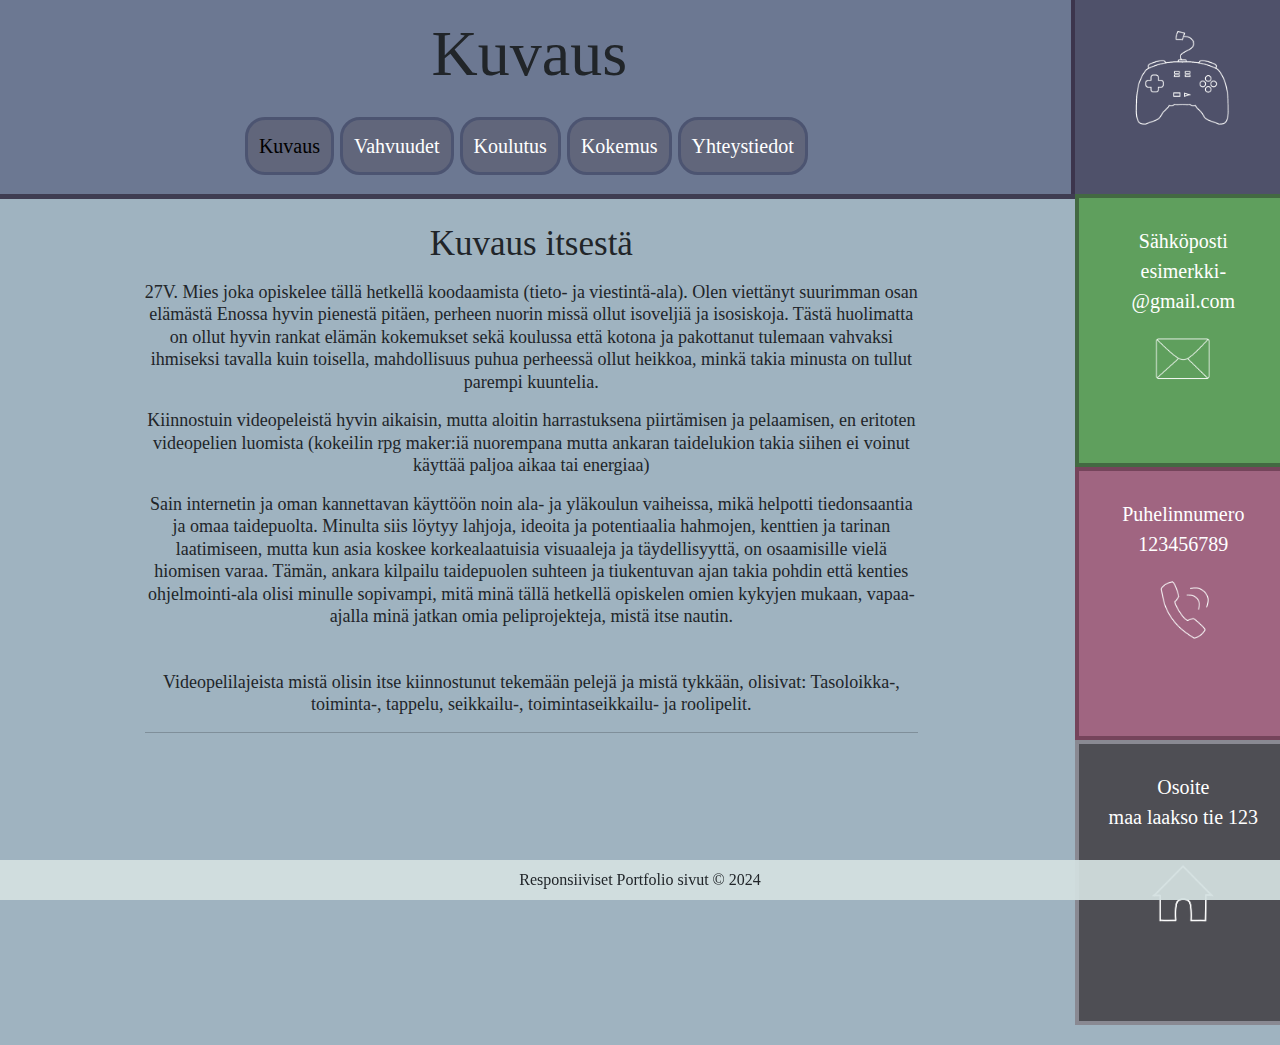
<file: index.html>
<!DOCTYPE html>
<html lang="fi" style="padding-bottom: 20px">
<head>
    <meta charset="UTF-8">
    <meta name="viewport" content="width=device-width, initial-scale=1.0">
    <title>Esittäytyminen</title>
    <link href="https://cdn.jsdelivr.net/npm/bootstrap@5.3.3/dist/css/bootstrap.min.css" rel="stylesheet" integrity="sha384-QWTKZyjpPEjISv5WaRU9OFeRpok6YctnYmDr5pNlyT2bRjXh0JMhjY6hW+ALEwIH" crossorigin="anonymous">
    <link rel="stylesheet" href="CSS/css-styles.css">
</head>
<body style="background-color: rgb(159, 179, 192)">
    <div class="container-fluid" style="height: 100%">
        <header>
            <section>
                <div class="row">
                    <div class="p-0 col-12 col-md-10" style="background-color: rgb(108, 120, 146); border-right: rgb(60, 53, 77) 4px solid;">
                        <h3 id="headeri" class="display-3 text-center py-3">Kuvaus</h3>

                        <nav id="navbar1" class="navbar justify-content-center d-grid" style="background-color: rgb(108, 120, 146);">
                            <ul class="display-inline-block navbar-nav list-group-horizontal-md" style="text-align:center;">
                                <li><a href="#" class="text-decoration-none nav-item list-group-item"><span id="active">Kuvaus</span></a></li>
                                <li><a href="vahvuudet.html" class="text-decoration-none nav-item list-group-item">Vahvuudet</a></li>
                                <li><a href="koulutus.html" class="text-decoration-none nav-item list-group-item">Koulutus</a></li>
                                <li><a href="kokemus.html" class="text-decoration-none nav-item list-group-item">Kokemus</a></li>
                                <li><a href="yhteystiedot.html" class="text-decoration-none nav-item list-group-item">Yhteys&shy;tiedot</a></li>
                            </ul>
                        </nav>
                    </div>
                    <div id="ohjainkulma" class="col-md-2 d-none d-md-block text-center m-0 p-0 py-4" style="color: white; font-size: 20px; background-color: #41405bda;">
                        <img class="my-1 mb-0" src="img/Ohjain kuva.png" alt="peliohjain kuvake">
                    </div>

                </div>
            </section>
        </header>        
        <section>
            <div id="VASENnav" class="container-fluid"> <!--d-md-block oli alunperin div id navbar1:n classissa-->
                <div class="row">

                    <div id="sisalto" class="col-12 col-md-10" style="background-color: rgb(159, 179, 192);">
                        <div class="container w-75">
                            <h2 class="text-center mt-4 mb-3" style="font-size: 35px;">Kuvaus itsestä</h2>

                            <p class="text-center lh-sm">27V. Mies joka opiskelee tällä hetkellä koodaamista (tieto- ja viestintä-ala).
                                Olen viettänyt suurimman osan elämästä Enossa hyvin pienestä pitäen, perheen nuorin missä ollut isoveljiä ja isosiskoja. Tästä huolimatta on ollut hyvin
                                rankat elämän kokemukset sekä koulussa että kotona ja pakottanut tulemaan vahvaksi ihmiseksi tavalla kuin toisella, mahdollisuus puhua perheessä ollut heikkoa, minkä
                                takia minusta on tullut parempi kuuntelia.</p>

                            <p class="text-center lh-sm">Kiinnostuin videopeleistä hyvin aikaisin, mutta aloitin harrastuksena piirtämisen ja pelaamisen, en eritoten videopelien luomista
                                (kokeilin rpg maker:iä nuorempana mutta ankaran taidelukion takia siihen ei voinut käyttää paljoa aikaa tai energiaa)</p>

                            <p class="text-center lh-sm">Sain internetin ja oman kannettavan käyttöön noin ala- ja yläkoulun vaiheissa, mikä helpotti tiedonsaantia ja omaa taidepuolta.
                                Minulta siis löytyy lahjoja, ideoita ja potentiaalia hahmojen, kenttien ja tarinan laatimiseen, mutta kun asia koskee korkealaatuisia
                                visuaaleja ja täydellisyyttä, on osaamisille vielä hiomisen varaa. Tämän, ankara kilpailu taidepuolen suhteen ja tiukentuvan ajan takia
                                pohdin että kenties ohjelmointi-ala olisi minulle sopivampi, mitä minä tällä hetkellä opiskelen omien kykyjen mukaan, vapaa-ajalla minä
                                jatkan omia peliprojekteja, mistä itse nautin.
                               </p>
                               <br>
                            
                            <p class="text-center lh-sm">Videopelilajeista mistä olisin itse kiinnostunut tekemään pelejä ja mistä tykkään, olisivat:
                                Tasoloikka-, toiminta-, tappelu, seikkailu-, toimintaseikkailu- ja roolipelit.</p>
                            <hr>
                        </div>

                    </div>
                    <div id="kontaktit" class="col-12 p-0 col-md-2">
                        
                        <div id="spostiOK" class="text-center m-0 p-0 py-4">
                            <p class="my-1 mb-0">Sähköposti</p>
                            <p class="mx-3">esimerkki&shy;@gmail&shy;.com<br></p>
                            <img src="img/email kuva.png" alt="Kirje kuvake">
                        </div>

                        <div id="puhnumOK" class="text-center m-0 p-0 py-4">
                            <p class="my-1 mb-0 mx-2">Puhelin&shy;numero</p>
                            <p class="mx-3">123456789<br></p>
                            <img src="img/puh kuva2.png" alt="puhelin kuvake">
                        </div>

                        <div id="OsoiteOK" class="text-center m-0 p-0 py-4">
                            <p class="my-1 mb-0 mx-2">Osoite</p>
                            <p class="mx-2">maa laakso&shy; tie &shy;123</p>
                            <img src="img/talo kuva.png" alt="talo kuvake">
                        </div>
                    
                    </div>
                </div>
            </div>            
        </section>
    </div>
    <script src="https://cdn.jsdelivr.net/npm/bootstrap@5.3.3/dist/js/bootstrap.bundle.min.js" integrity="sha384-YvpcrYf0tY3lHB60NNkmXc5s9fDVZLESaAA55NDzOxhy9GkcIdslK1eN7N6jIeHz" crossorigin="anonymous"></script>
    
    
    <footer class="container-fluid fixed-bottom text-center mt-1 py-2 py-1" style="bottom: 0; left: 0; background-color: #d3e0e0ee">Responsiiviset Portfolio sivut &copy; 2024</footer>
</body>
</html>
</file>
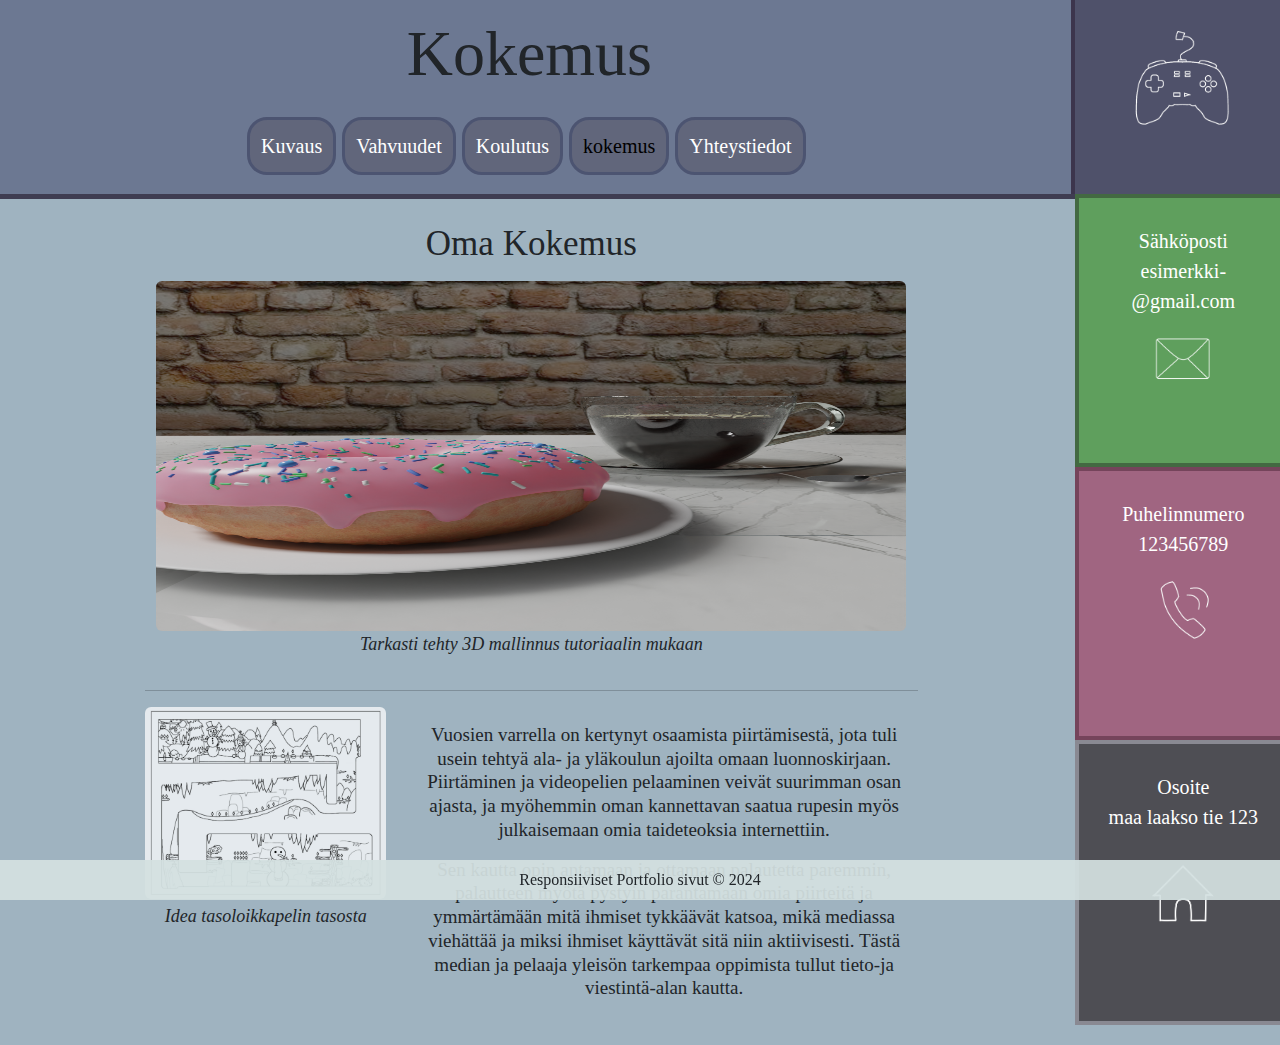
<file: kokemus.html>
<!DOCTYPE html>
<html lang="fi" style="padding-bottom: 20px">
<head>
    <meta charset="UTF-8">
    <meta name="viewport" content="width=device-width, initial-scale=1.0">
    <title>Kokemus</title>
    <link href="https://cdn.jsdelivr.net/npm/bootstrap@5.3.3/dist/css/bootstrap.min.css" rel="stylesheet" integrity="sha384-QWTKZyjpPEjISv5WaRU9OFeRpok6YctnYmDr5pNlyT2bRjXh0JMhjY6hW+ALEwIH" crossorigin="anonymous">
    <link rel="stylesheet" href="CSS/css-styles.css">
</head>
<body style="background-color: rgb(159, 179, 192);">
    <div class="container-fluid" style="height: 100%">
        <header>
            <section>
                <div class="row">
                    <div class="p-0 col-12 col-md-10" style="background-color: rgb(108, 120, 146); border-right: rgb(60, 53, 77) 4px solid;">
                        <h3 id="headeri" class="display-3 text-center py-3">Kokemus</h3>

                        <nav id="navbar1" class="navbar justify-content-center d-grid" style="background-color: rgb(108, 120, 146);">
                            <ul class="display-inline-block navbar-nav list-group-horizontal-md" style="text-align:center;">
                                <li><a href="index.html" class="text-decoration-none nav-item list-group-item">Kuvaus</a></li>
                                <li><a href="vahvuudet.html" class="text-decoration-none nav-item list-group-item">Vahvuudet</a></li>
                                <li><a href="koulutus.html" class="text-decoration-none nav-item list-group-item">Koulutus</a></li>
                                <li><a href="#" class="text-decoration-none nav-item list-group-item"><span id="active">kokemus</span></a></li>
                                <li><a href="yhteystiedot.html" class="text-decoration-none nav-item list-group-item">Yhteys&shy;tiedot</a></li>
                            </ul>
                        </nav>
                    </div>
                    <div id="ohjainkulma" class="col-md-2 d-none d-md-block text-center m-0 p-0 py-4" style="color: white; font-size: 20px; background-color: #41405bda;">
                        <img class="my-1 mb-0" src="img/Ohjain kuva.png" alt="peliohjain kuvake">
                    </div>

                </div>
            </section>
        </header>        
        <section>
            <div id="VASENnav" class="container-fluid"> <!--d-md-block oli alunperin div id navbar1:n classissa-->
                <div class="row">

                    <div id="sisalto" class="col-12 col-md-10" style="background-color: rgb(159, 179, 192);">
                        <div class="container w-75">
                            <h2 class="text-center mt-4 mb-3" style="font-size: 35px;">Oma Kokemus</h2>

                            <div class="row">

                                <div class="col-12  m-0">
                                <img src="img/DonutWall-22-03-22.png" class="img-fluid rounded mx-auto d-block p-0 m-0" alt="Vanha 3D työ" style="width: 750px; height: 350px;">
                                <p class="text-center mt-0 p-0 fst-italic">Tarkasti tehty 3D mallinnus tutoriaalin mukaan</p>
                                </div>                            
                            </div>
                            <hr>
                            
                            <div class="row">
                                <div class="col-12 col-md-4 m-0">
                                    <img src="img/16Lumipolku.jpg" class="img-fluid rounded mx-auto d-block mb-1" alt="Konsepti kentästä" style="width: 390px;">
                                    <p class="text-center mt-0 p-0 fst-italic">Idea tasoloikkapelin tasosta</p>
                                </div>
                                <div class="col-12 col-md-8 mt-3 text-center" style="font-size: 19px;">
                                    
                                    <p class="text-center lh-sm">Vuosien varrella on kertynyt osaamista piirtämisestä, jota tuli usein tehtyä ala- ja yläkoulun ajoilta omaan luonnoskirjaan.
                                        Piirtäminen ja videopelien pelaaminen veivät suurimman osan ajasta, ja myöhemmin oman kannettavan saatua rupesin myös julkaisemaan omia taideteoksia internettiin.
                                        <br>
                                        <p class="text-center lh-sm">Sen kautta opin antamaan ja ottamaan palautetta paremmin, palautteen myötä pystyin parantamaan omia piirteitä ja ymmärtämään mitä ihmiset tykkäävät katsoa,
                                            mikä mediassa viehättää ja miksi ihmiset käyttävät sitä niin aktiivisesti. Tästä median ja pelaaja yleisön tarkempaa oppimista tullut tieto-ja viestintä-alan kautta.
                                        </p>
                                    <br>
                                </div>
                                <hr>
                            </div>

                            <div class="row">
                                <div class="col-12 col-md-8 mt-3 p-3 text-center" style="font-size: 19px;">
                                    <p class="text-center lh-sm">Ennen tieto-ja viestintä-alan aloittamista olin ollut kuntoutuksessa missä oli mahdollista työskennellä koneella, ja tässä vaiheessa en ollut
                                        vielä täysin varma mihin alaan keskittyisin, ja olin kokeillut 3D-mallintamista Blender ohjelmalla, mistä tällä sivulla olevat kuvat ovatkin peräisin.
                                    </p>
                                    <p class="text-center lh-sm">Olin myös valmis ja halukas luomaan peliä mikä olisi ollut 2D-tasoloikka peli, mihin olin jo suunnitellut jonkinlaisen hahmon ja yksinkertaisen juonen, mukaanlukien
                                        hyppy animaatio luonnoksen ja muita kentän elementtejä, mutta siinä en päässyt sen pitemmälle koska sanottiin että niin pitkälle ei tarvitsisi mennä.</p>
                                    <br>
                                </div>
                                <div class="col-12 col-md-4 m-0 p-0">
                                <img src="img/15Iltametra.jpg" class="img-fluid rounded mx-auto d-block mb-1" alt="Konsepti pelitasosta" style="width: 300px;">
                                <p class="text-center mt-0 p-0 fst-italic">Nopsakka piirrustus kenttä konseptista</p>
                                </div>                            
                            
                            </div>
                            <hr>
                            <div class="row">

                                <div class="col-12 col-md-4 m-0">
                                    <img src="img/Peikkotonttu3D.png" class="img-fluid rounded mx-auto d-block mb-1" alt="3D kuva kahdesta mallista" style="width: 390px;">
                                    <p class="text-center mt-0 p-0 fst-italic">Keskeneräinen 3D mallinnus peikosta ja tontusta</p>
                                </div>
                                <div class="col-12 col-md-8 mt-3 text-center" style="font-size: 19px;">
                                    <p class="text-center lh-sm">Omalla vapaalla ajalla pyrin jatkamaan omia töitä ja ideoita, missä paneudun miettimään, näkemään asioita pelin tai tarinan asioita paremmin, ja tapana
                                        myös kuunnella musiikkia internetistä mikä voi parantaa keskittymistä, antaa ideoita, motivoida ja helpottaa näkemään sopisiko sen tyyppinen musiikki tasoon, kohtaukseen,
                                        introon tai johonkin muuhun.</p>
                                    <p class="text-center lh-sm">Tällaisten töiden yksityistiedot- ja kohdat pidän yleensä yksityisinä, syystä tai toisesta (esim en halua että ideoita ei varasteta),
                                        ja vuosien varrella on tullut käytettyä vähän rahaakin materiaalien hankkimiseen, esim musiikin suhteen koska itse en osaa tai jaksa musiikkia itse luoda, kun aivan
                                        kaikkea on itselleen mahdotonta tehdä. Tämä on myös auttanut organisoimaan kansioita ja lajittelemaan tiedostoja paremmin, että nämä eivät sitten hukkuisi jonnekin.</p>
                                    <br>
                                </div>
                            </div>
                            
                            <hr>
                        </div>
                    
                    </div>                    
                    <div id="kontaktit" class="col-12 p-0 col-md-2">
                        
                        <div id="spostiOK" class="text-center m-0 p-0 py-4">
                            <p class="my-1 mb-0">Sähköposti</p>
                            <p class="mx-3">esimerkki&shy;@gmail&shy;.com<br></p>
                            <img src="img/email kuva.png" alt="Kirje kuvake">
                        </div>
                        
                        <div id="puhnumOK" class="text-center m-0 p-0 py-4">
                            <p class="my-1 mb-0 mx-2">Puhelin&shy;numero</p>
                            <p class="mx-3">123456789<br></p>
                            <img src="img/puh kuva2.png" alt="puhelin kuvake">
                        </div>
            
                        <div id="OsoiteOK" class="text-center m-0 p-0 py-4">
                            <p class="my-1 mb-0 mx-2">Osoite</p>
                            <p class="mx-2">maa laakso&shy; tie &shy;123</p>
                            <img src="img/talo kuva.png" alt="talo kuvake">
                        </div>
                    </div>
                </div>
            </div>
        </section>
    </div>
    <script src="https://cdn.jsdelivr.net/npm/bootstrap@5.3.3/dist/js/bootstrap.bundle.min.js" integrity="sha384-YvpcrYf0tY3lHB60NNkmXc5s9fDVZLESaAA55NDzOxhy9GkcIdslK1eN7N6jIeHz" crossorigin="anonymous"></script>
    
    
    <footer class="container-fluid fixed-bottom text-center mt-1 py-2 py-1" style="bottom: 0; left: 0; background-color: #d3e0e0ee">Responsiiviset Portfolio sivut &copy; 2024</footer>
</body>
</html>
</file>
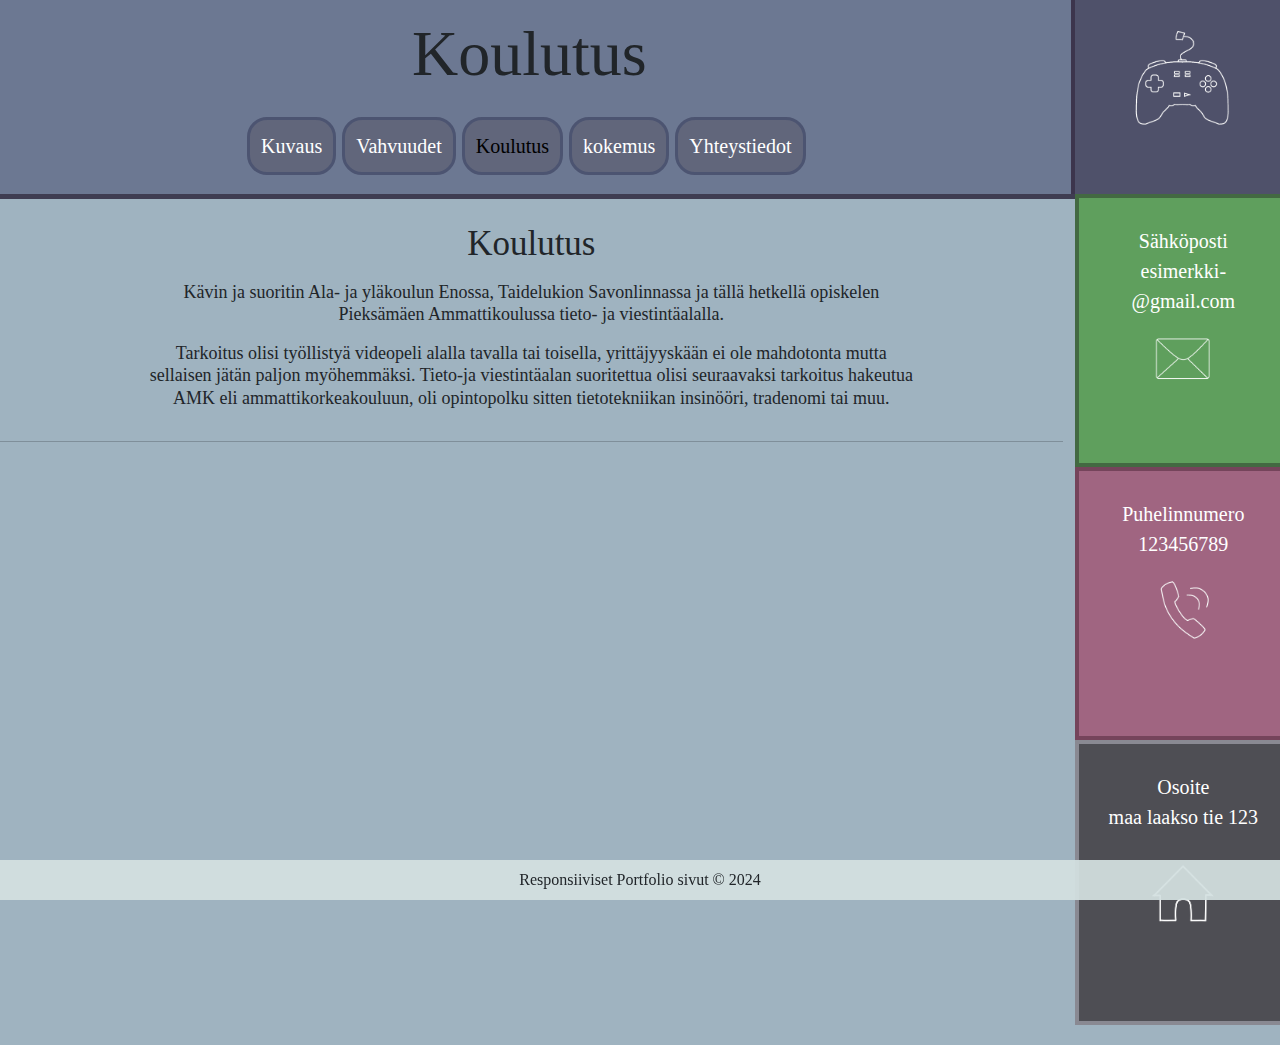
<file: koulutus.html>
<!DOCTYPE html>
<html lang="fi" style="padding-bottom: 20px">
<head>
    <meta charset="UTF-8">
    <meta name="viewport" content="width=device-width, initial-scale=1.0">
    <title>Koulutus</title>
    <link href="https://cdn.jsdelivr.net/npm/bootstrap@5.3.3/dist/css/bootstrap.min.css" rel="stylesheet" integrity="sha384-QWTKZyjpPEjISv5WaRU9OFeRpok6YctnYmDr5pNlyT2bRjXh0JMhjY6hW+ALEwIH" crossorigin="anonymous">
    <link rel="stylesheet" href="CSS/css-styles.css">
</head>
<body style="background-color: rgb(159, 179, 192);">
    <div class="container-fluid" style="height: 100%">
        <header>
            <section>
                <div class="row">
                    <div class="p-0 col-12 col-md-10" style="background-color: rgb(108, 120, 146); border-right: rgb(60, 53, 77) 4px solid;">
                        <h3 id="headeri" class="display-3 text-center py-3">Koulutus</h3>

                        <nav id="navbar1" class="navbar justify-content-center d-grid" style="background-color: rgb(108, 120, 146);">
                            <ul class="display-inline-block navbar-nav list-group-horizontal-md" style="text-align:center;">
                                <li><a href="index.html" class="text-decoration-none nav-item list-group-item">Kuvaus</a></li>
                                <li><a href="vahvuudet.html" class="text-decoration-none nav-item list-group-item">Vahvuudet</a></li>
                                <li><a href="#" class="text-decoration-none nav-item list-group-item"><span id="active">Koulutus</span></a></li>
                                <li><a href="kokemus.html" class="text-decoration-none nav-item list-group-item">kokemus</a></li>
                                <li><a href="yhteystiedot.html" class="text-decoration-none nav-item list-group-item">Yhteys&shy;tiedot</a></li>
                            </ul>
                        </nav>
                    </div>
                    <div id="ohjainkulma" class="col-md-2 d-none d-md-block text-center m-0 p-0 py-4" style="color: white; font-size: 20px; background-color: #41405bda;">
                        <img class="my-1 mb-0" src="img/Ohjain kuva.png" alt="peliohjain kuvake">
                    </div>

                </div>
            </section>
        </header>        
        <section>
            <div id="VASENnav" class="container-fluid"> <!--d-md-block oli alunperin div id navbar1:n classissa-->
                <div class="row">

                    <div id="sisalto" class="col-12 col-md-10" style="background-color: rgb(159, 179, 192);">
                        <div class="container w-75">
                            <h2 class="text-center mt-4 mb-3" style="font-size: 35px;">Koulutus</h2>
                            <p class="text-center lh-sm">Kävin ja suoritin Ala- ja yläkoulun Enossa, Taidelukion Savonlinnassa ja tällä hetkellä opiskelen Pieksämäen Ammattikoulussa tieto- ja viestintäalalla.</p>
                            <p class="text-center lh-sm">Tarkoitus olisi työllistyä videopeli alalla tavalla tai toisella, yrittäjyyskään ei ole mahdotonta mutta sellaisen jätän paljon myöhemmäksi.
                                Tieto-ja viestintäalan suoritettua olisi seuraavaksi tarkoitus hakeutua AMK eli ammattikorkeakouluun, oli opintopolku sitten tietotekniikan insinööri, tradenomi
                                tai muu.</p>
                        </div>
                        <hr>

                    </div>
                    <div id="kontaktit" class="col-12 p-0 col-md-2">
                        
                        <div id="spostiOK" class="text-center m-0 p-0 py-4">
                            <p class="my-1 mb-0">Sähköposti</p>
                            <p class="mx-3">esimerkki&shy;@gmail&shy;.com<br></p>
                            <img src="img/email kuva.png" alt="Kirje kuvake">
                        </div>

                        <div id="puhnumOK" class="text-center m-0 p-0 py-4">
                            <p class="my-1 mb-0 mx-2">Puhelin&shy;numero</p>
                            <p class="mx-3">123456789<br></p>
                            <img src="img/puh kuva2.png" alt="puhelin kuvake">
                        </div>

                        <div id="OsoiteOK" class="text-center m-0 p-0 py-4">
                            <p class="my-1 mb-0 mx-2">Osoite</p>
                            <p class="mx-2">maa laakso&shy; tie &shy;123</p>
                            <img src="img/talo kuva.png" alt="talo kuvake">
                        </div>
                    
                    </div>
                </div>
            </div>            
        </section>
    </div>
    <script src="https://cdn.jsdelivr.net/npm/bootstrap@5.3.3/dist/js/bootstrap.bundle.min.js" integrity="sha384-YvpcrYf0tY3lHB60NNkmXc5s9fDVZLESaAA55NDzOxhy9GkcIdslK1eN7N6jIeHz" crossorigin="anonymous"></script>
    
    
    <footer class="container-fluid fixed-bottom text-center mt-1 py-2 py-1" style="bottom: 0; left: 0; background-color: #d3e0e0ee">Responsiiviset Portfolio sivut &copy; 2024</footer>
</body>
</html>
</file>
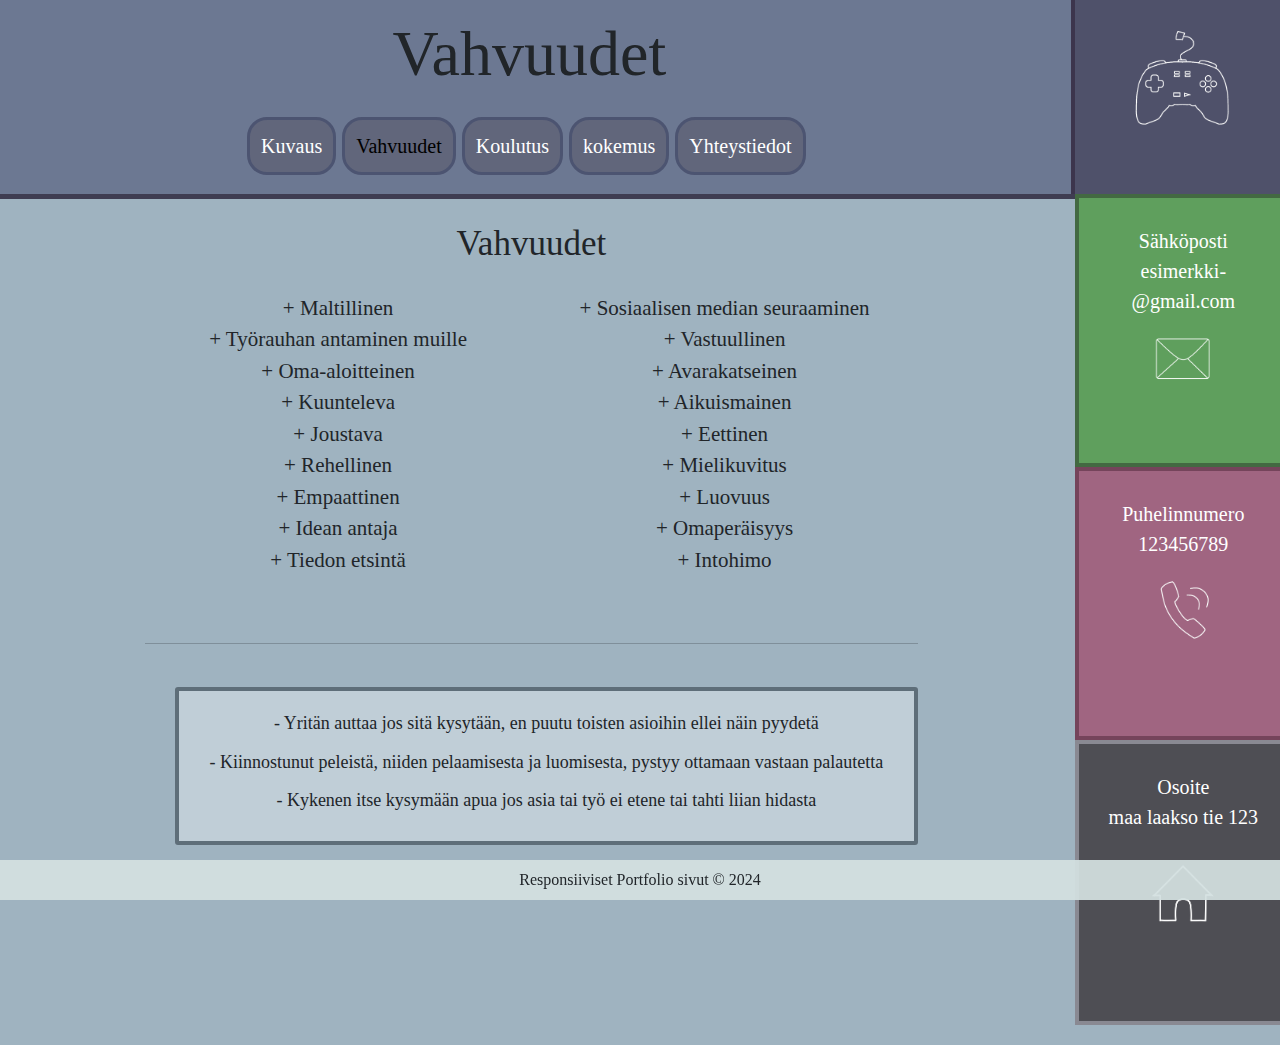
<file: vahvuudet.html>
<!DOCTYPE html>
<html lang="fi" style="padding-bottom: 20px">
<head>
    <meta charset="UTF-8">
    <meta name="viewport" content="width=device-width, initial-scale=1.0">
    <title>Vahvuudet</title>
    <link href="https://cdn.jsdelivr.net/npm/bootstrap@5.3.3/dist/css/bootstrap.min.css" rel="stylesheet" integrity="sha384-QWTKZyjpPEjISv5WaRU9OFeRpok6YctnYmDr5pNlyT2bRjXh0JMhjY6hW+ALEwIH" crossorigin="anonymous">
    <link rel="stylesheet" href="CSS/css-styles.css">
</head>
<body style="background-color: rgb(159, 179, 192);">
    <div class="container-fluid" style="height: 100%">
        <header>
            <section>
                <div class="row">
                    <div class="p-0 col-12 col-md-10" style="background-color: rgb(108, 120, 146); border-right: rgb(60, 53, 77) 4px solid;">
                        <h3 id="headeri" class="display-3 text-center py-3">Vahvuudet</h3>

                        <nav id="navbar1" class="navbar justify-content-center d-grid" style="background-color: rgb(108, 120, 146);">
                            <ul class="display-inline-block navbar-nav list-group-horizontal-md" style="text-align:center;">
                                <li><a href="index.html" class="text-decoration-none nav-item list-group-item">Kuvaus</a></li>
                                <li><a href="#" class="text-decoration-none nav-item list-group-item"><span id="active">Vahvuudet</span></a></li>
                                <li><a href="koulutus.html" class="text-decoration-none nav-item list-group-item">Koulutus</a></li>
                                <li><a href="kokemus.html" class="text-decoration-none nav-item list-group-item">kokemus</a></li>
                                <li><a href="yhteystiedot.html" class="text-decoration-none nav-item list-group-item">Yhteys&shy;tiedot</a></li>
                            </ul>
                        </nav>
                    </div>
                    <div id="ohjainkulma" class="col-md-2 d-none d-md-block text-center m-0 p-0 py-4" style="color: white; font-size: 20px; background-color: #41405bda;">
                        <img class="my-1 mb-0" src="img/Ohjain kuva.png" alt="peliohjain kuvake">
                    </div>

                </div>
            </section>
        </header>        
        <section>
            <div id="VASENnav" class="container-fluid"> <!--d-md-block oli alunperin div id navbar1:n classissa-->
                <div class="row">

                    <div id="sisalto" class="col-12 col-md-10" style="background-color: rgb(159, 179, 192);">
                        <div class="container w-75">
                            <h2 class="text-center mt-4 mb-3" style="font-size: 35px;">Vahvuudet</h2>
                            
                            <div class="samarivi_lista">
                                <ul class="mt-1 text-center p-2 ps-1 pe-1 col-12 col-md-6" style="font-size: 21px; float: left;">
                                    <li>+ Maltillinen</li>
                                    <li>+ Työrauhan antaminen muille</li>
                                    <li>+ Oma-aloitteinen</li>
                                    <li>+ Kuunteleva</li>
                                    <li>+ Joustava</li>
                                    <li>+ Rehellinen</li>
                                    <li>+ Empaattinen</li>
                                    <li>+ Idean antaja</li>
                                    <li>+ Tiedon etsintä</li>
                                </ul>
                                <ul class="mt-1 text-center p-2 ps-1 pe-1 col-12 col-md-6" style="font-size: 21px; float: right;">
                                    <li>+ Sosiaalisen median seuraaminen</li>
                                    <li>+ Vastuullinen</li>
                                    <li>+ Avarakatseinen</li>
                                    <li>+ Aikuismainen</li>
                                    <li>+ Eettinen</li>
                                    <li>+ Mielikuvitus</li>
                                    <li>+ Luovuus</li>
                                    <li>+ Omaperäisyys</li>
                                    <li>+ Intohimo</li>
                                </ul>
                            </div>
                            <br>
                            <hr>
                            <br>
                            <div class="border-vahvuudet">

                            <p class="text-center lh-sm mt-3">- Yritän auttaa jos sitä kysytään, en puutu toisten asioihin ellei näin pyydetä</p>
                            <p class="text-center lh-sm">- Kiinnostunut peleistä, niiden pelaamisesta ja luomisesta, pystyy ottamaan vastaan palautetta</p>
                            <p class="text-center lh-sm mb-4">- Kykenen itse kysymään apua jos asia tai työ ei etene tai tahti liian hidasta</p>
                            </div>
                        </div>

                    </div>
                    <div id="kontaktit" class="col-12 p-0 col-md-2">
                        
                        <div id="spostiOK" class="text-center m-0 p-0 py-4">
                            <p class="my-1 mb-0">Sähköposti</p>
                            <p class="mx-3">esimerkki&shy;@gmail&shy;.com<br></p>
                            <img src="img/email kuva.png" alt="Kirje kuvake">
                        </div>

                        <div id="puhnumOK" class="text-center m-0 p-0 py-4">
                            <p class="my-1 mb-0 mx-2">Puhelin&shy;numero</p>
                            <p class="mx-3">123456789<br></p>
                            <img src="img/puh kuva2.png" alt="puhelin kuvake">
                        </div>

                        <div id="OsoiteOK" class="text-center m-0 p-0 py-4">
                            <p class="my-1 mb-0 mx-2">Osoite</p>
                            <p class="mx-2">maa laakso&shy; tie &shy;123</p>
                            <img src="img/talo kuva.png" alt="talo kuvake">
                        </div>
                    
                    </div>
                </div>
            </div>            
        </section>
    </div>
    <script src="https://cdn.jsdelivr.net/npm/bootstrap@5.3.3/dist/js/bootstrap.bundle.min.js" integrity="sha384-YvpcrYf0tY3lHB60NNkmXc5s9fDVZLESaAA55NDzOxhy9GkcIdslK1eN7N6jIeHz" crossorigin="anonymous"></script>
    
    
    <footer class="container-fluid fixed-bottom text-center mt-1 py-2 py-1" style="bottom: 0; left: 0; background-color: #d3e0e0ee">Responsiiviset Portfolio sivut &copy; 2024</footer>
</body>
</html>
</file>
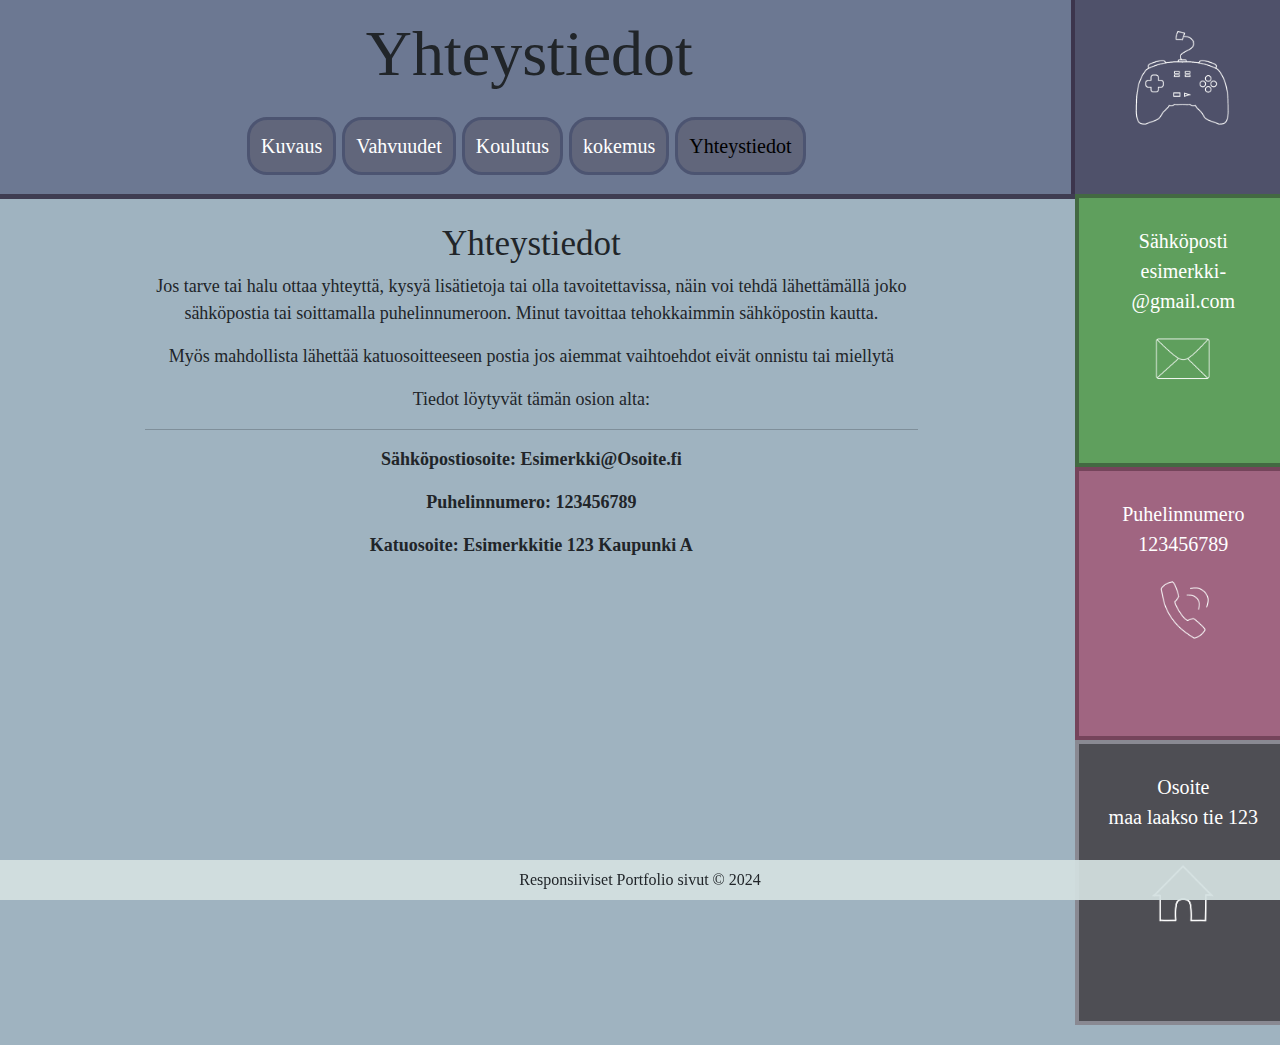
<file: yhteystiedot.html>
<!DOCTYPE html>
<html lang="fi" style="padding-bottom: 20px">
<head>
    <meta charset="UTF-8">
    <meta name="viewport" content="width=device-width, initial-scale=1.0">
    <title>Yhteystiedot</title>
    <link href="https://cdn.jsdelivr.net/npm/bootstrap@5.3.3/dist/css/bootstrap.min.css" rel="stylesheet" integrity="sha384-QWTKZyjpPEjISv5WaRU9OFeRpok6YctnYmDr5pNlyT2bRjXh0JMhjY6hW+ALEwIH" crossorigin="anonymous">
    <link rel="stylesheet" href="CSS/css-styles.css">
</head>
<body style="background-color: rgb(159, 179, 192);">
    <div class="container-fluid" style="height: 100%">
        <header>
            <section>
                <div class="row">
                    <div class="p-0 col-12 col-md-10" style="background-color: rgb(108, 120, 146); border-right: rgb(60, 53, 77) 4px solid;">
                        <h3 id="headeri" class="display-3 text-center py-3">Yhteystiedot</h3>

                        <nav id="navbar1" class="navbar justify-content-center d-grid" style="background-color: rgb(108, 120, 146);">
                            <ul class="display-inline-block navbar-nav list-group-horizontal-md" style="text-align:center;">
                                <li><a href="index.html" class="text-decoration-none nav-item list-group-item">Kuvaus</a></li>
                                <li><a href="vahvuudet.html" class="text-decoration-none nav-item list-group-item">Vahvuudet</a></li>
                                <li><a href="koulutus.html" class="text-decoration-none nav-item list-group-item">Koulutus</a></li>
                                <li><a href="kokemus.html" class="text-decoration-none nav-item list-group-item">kokemus</a></li>
                                <li><a href="#" class="text-decoration-none nav-item list-group-item"><span id="active">Yhteys&shy;tiedot</span></a></li>
                            </ul>
                        </nav>
                    </div>
                    <div id="ohjainkulma" class="col-md-2 d-none d-md-block text-center m-0 p-0 py-4" style="color: white; font-size: 20px; background-color: #41405bda;">
                        <img class="my-1 mb-0" src="img/Ohjain kuva.png" alt="peliohjain kuvake">
                    </div>

                </div>
            </section>
        </header>        
        <section>
            <div id="VASENnav" class="container-fluid"> <!--d-md-block oli alunperin div id navbar1:n classissa-->
                <div class="row">

                    <div id="sisalto" class="col-12 col-md-10" style="background-color: rgb(159, 179, 192);">
                        <div class="container w-75">
                            <h2 class="text-center mt-4" style="font-size: 35px;">Yhteystiedot</h2>
                            <p class="text-center">Jos tarve tai halu ottaa yhteyttä, kysyä lisätietoja tai olla tavoitettavissa, näin voi tehdä lähettämällä joko
                                sähköpostia tai soittamalla puhelinnumeroon. Minut tavoittaa tehokkaimmin sähköpostin kautta.</p>
                            <p class="text-center">Myös mahdollista lähettää katuosoitteeseen postia jos aiemmat vaihtoehdot eivät onnistu tai miellytä</p>
                            <p class="text-center">Tiedot löytyvät tämän osion alta:</p>
                            <hr>
                            <p class="text-center" style="font-weight:bold;">Sähköpostiosoite: Esimerkki@Osoite.fi</p>
                            <p class="text-center" style="font-weight:bold;">Puhelinnumero: 123456789</p>
                            <p class="text-center" style="font-weight:bold;">Katuosoite: Esimerkkitie 123 Kaupunki A</p>
                        </div>

                    </div>
                    <div id="kontaktit" class="col-12 p-0 col-md-2">
                        
                        <div id="spostiOK" class="text-center m-0 p-0 py-4">
                            <p class="my-1 mb-0">Sähköposti</p>
                            <p class="mx-3">esimerkki&shy;@gmail&shy;.com<br></p>
                            <img src="img/email kuva.png" alt="Kirje kuvake">
                        </div>

                        <div id="puhnumOK" class="text-center m-0 p-0 py-4">
                            <p class="my-1 mb-0 mx-2">Puhelin&shy;numero</p>
                            <p class="mx-3">123456789<br></p>
                            <img src="img/puh kuva2.png" alt="puhelin kuvake">
                        </div>

                        <div id="OsoiteOK" class="text-center m-0 p-0 py-4">
                            <p class="my-1 mb-0 mx-2">Osoite</p>
                            <p class="mx-2">maa laakso&shy; tie &shy;123</p>
                            <img src="img/talo kuva.png" alt="talo kuvake">
                        </div>
                    
                    </div>
                </div>
            </div>            
        </section>
    </div>
    <script src="https://cdn.jsdelivr.net/npm/bootstrap@5.3.3/dist/js/bootstrap.bundle.min.js" integrity="sha384-YvpcrYf0tY3lHB60NNkmXc5s9fDVZLESaAA55NDzOxhy9GkcIdslK1eN7N6jIeHz" crossorigin="anonymous"></script>
    
    
    <footer class="container-fluid fixed-bottom text-center mt-1 py-2 py-1" style="bottom: 0; left: 0; background-color: #d3e0e0ee">Responsiiviset Portfolio sivut &copy; 2024</footer>
</body>
</html>
</file>
<file: CSS/css-styles.css>
* {
    font-family:'Times New Roman', Times, serif;
    overflow-x: hidden;    
}

#VASENnav {
    height: 100%;
}


.container-fluid {
    padding: 0;
    margin: 0;
}

.left-bar {
    margin-left: 0;
    margin-right: 0;
    background-color:rgb(159, 142, 175)
}

h3 {
    padding: 0;
    margin: 0;
}

ul {
    list-style-type: none;
}

#sisalto {
    border-top: rgb(63, 61, 82) 5px solid;
    
}

#VASENnav #navbar1 {
    border: rgb(167, 167, 167) 4px solid;
    border-right: rgb(103, 101, 96) 5px solid;
    
}

#VASENnav nav {
    margin: 0px 0px 50px 0px;
}



#navbar1 {
    font-size: 20px;
}

#navbar1 a {
    color: white;
    display: block;
    width: 100%;
    background-color: rgb(97, 102, 123);
    border: 3px solid rgb(76, 84, 113);
    padding: 11px;
    border-radius: 20px;
}

#navbar1 li {
    margin: 0px 6px 3px 0px;
    padding-bottom: 8px;
}


#navbar1 #active {
    color: black;
}

#navbar1 a:hover {
    color: rgb(225, 220, 220);
    background-color: rgb(73, 71, 106);
}



/*Oikea baari Grid minkä pituutta pitäisi lisätä*/

#kontaktit #spostiOK {
    background-color: rgb(95, 159, 93);
    color: white;
    height: 273px;
    border: rgb(67, 105, 66) 4px solid;
    font-size: 20px;
    padding: 20px 5px 5px 5px;
    overflow: hidden;
}



#kontaktit img {
    width: 70px;
}

#kontaktit #puhnumOK img {
    width: 70px;
}

#kontaktit #OsoiteOK img {
    width: 90px;
}

#ohjainkulma img {
    width: 100px;
}


#kontaktit #puhnumOK {
    background-color: rgb(160, 101, 129);
    color: white;
    height: 273px;
    border: rgb(117, 68, 91) 4px solid;
    font-size: 20px;
    padding: 20px 5px 5px 5px;
    overflow: hidden;
}

#kontaktit #OsoiteOK {
    background-color: rgb(78, 78, 84);
    color: white;
    height: 285px;
    border: rgb(137, 137, 146) 4px solid;
    font-size: 20px;
    padding: 20px 5px 5px 5px;
    overflow: hidden;
}



/*Sisältö*/

#sisalto {

    height: 830px;
    font-size: 18px;
}

.border-vahvuudet {
    border: rgb(94, 110, 121) solid 4px;
    border-radius: 3px; 
    background-color: rgb(192, 206, 215);
    padding: 5px;
    margin-left: 30px;
    margin-bottom: 20px;
}
</file>
